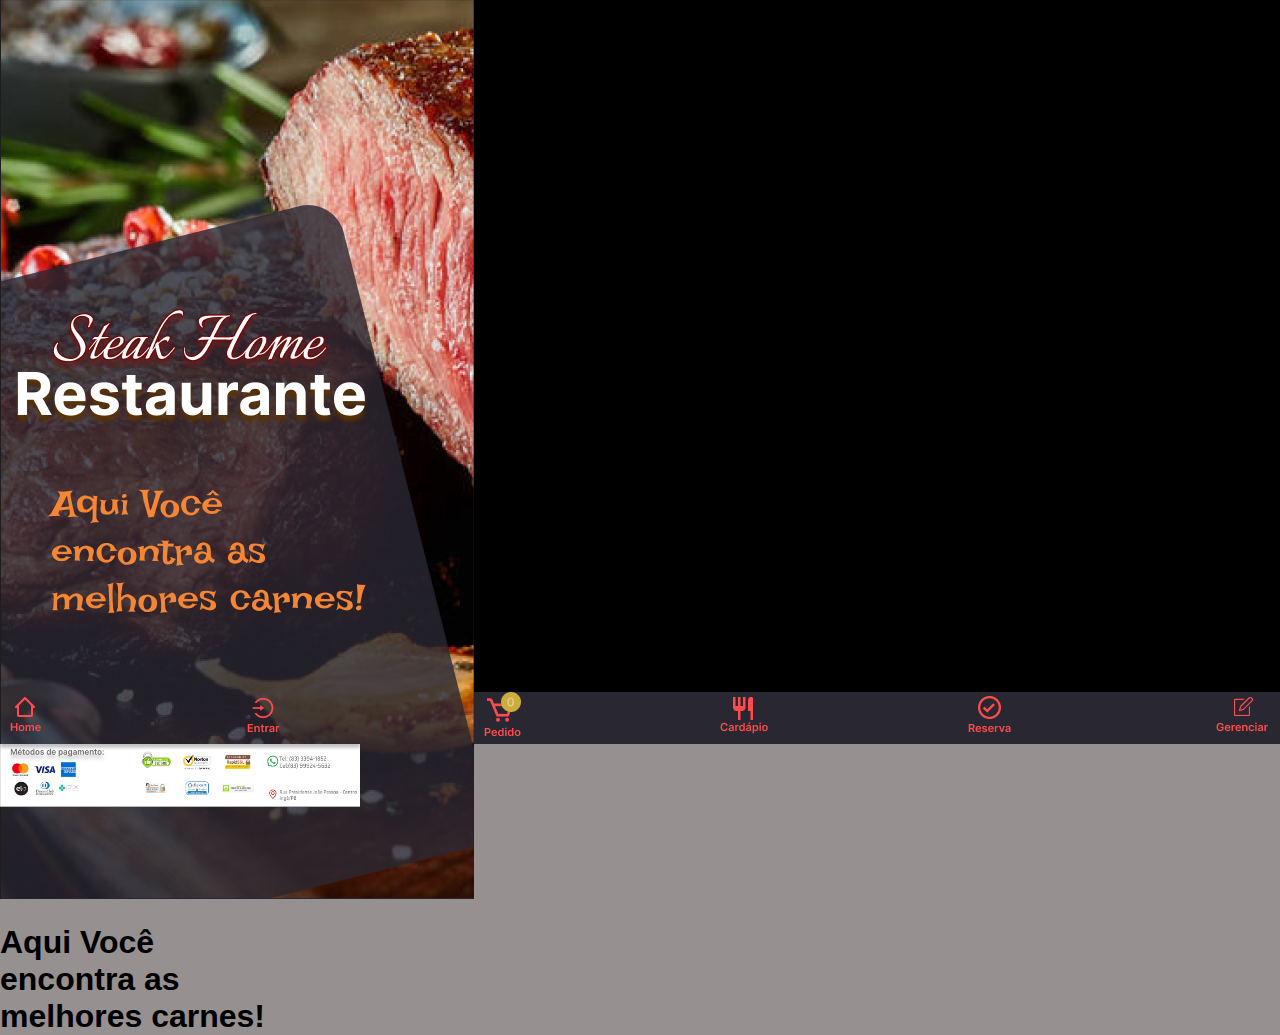
<file: index.html>
<!DOCTYPE html>
<html lang="pt-BR">
  <head>
    <meta charset="UTF-8" />
    <meta name="viewport" content="width=device-width, initial-scale=1.0" />
    <title>Steak Home Restaurante</title>
    <link rel="stylesheet" href="style.css" />
  </head>
  <body>
    <div class="superior">
      <a href=""><img src="imagens-usadas/fundohome1.PNG" alt="" /></a>
      <h1>
        Aqui Você<br />
        encontra as<br />
        melhores carnes!
      </h1>
    </div>

    <main>
      <nav>
        <div class="menu">
          <div class="iconeMenu">
            <a href="index.html"
              ><img src="imagens-usadas/Icone Home.png" alt=""
            /></a>
          </div>

          <div>
            <a href=""><img src="imagens-usadas/Icone Entrar.png" alt="" /></a>
          </div>

          <div>
            <a href=""><img src="imagens-usadas/Icone Pedido.png" alt="" /></a>
          </div>

          <div>
            <a href=""
              ><img src="imagens-usadas/Icone Cardapio.png" alt=""
            /></a>
          </div>

          <div>
            <a href=""><img src="imagens-usadas/Icone Reserva.png" alt="" /></a>
          </div>

          <div>
            <a href=""
              ><img src="imagens-usadas/Icone Gerenciar.png" alt=""
            /></a>
          </div>
        </div>
      </nav>

      <div class="inferior">
        <img src="imagens-usadas/rodape.PNG" alt="" />
      </div>
    </main>
  </body>
</html>
</file>
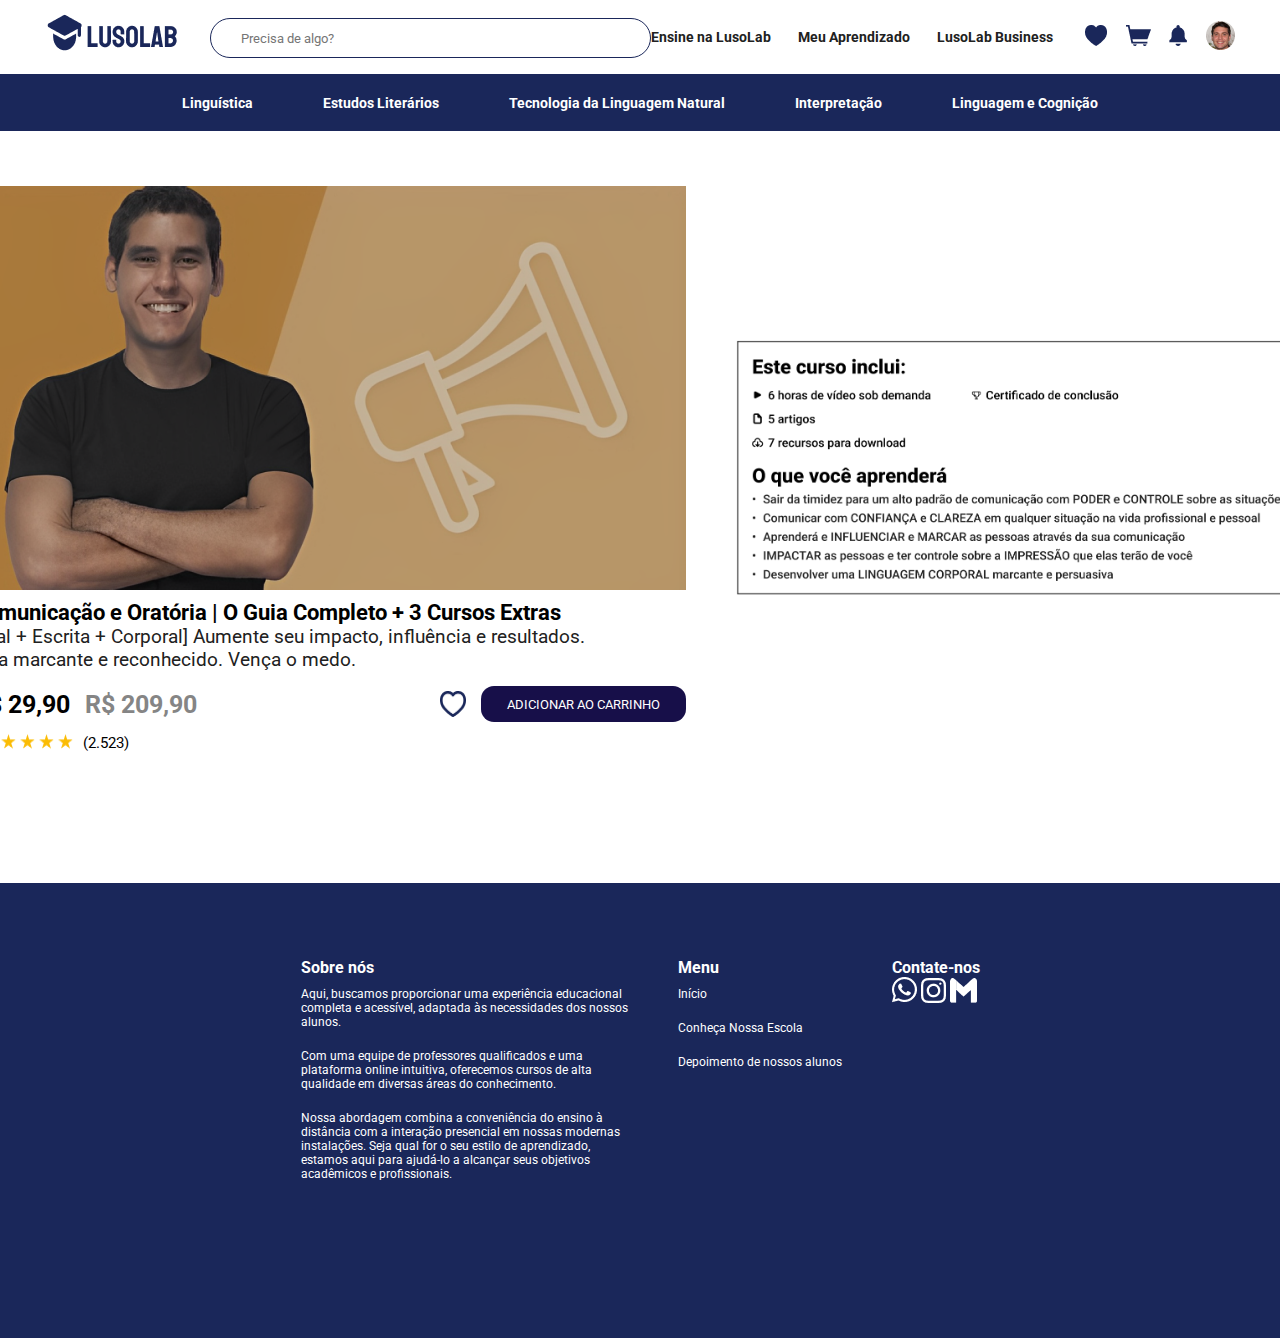
<file: plataforma gramatical/comprar-curso.html>
<!DOCTYPE html>
<html lang="pt-br">
<head>
    <meta charset="UTF-8">
    <meta name="viewport" content="width=device-width, initial-scale=1.0">
    <title>Comprar Curso</title>
    <link rel="stylesheet" href="comprar-curso.css">
</head>
<body>
    
    <header>
        <div>
            
            <div id="menu-branco">

                <div id="logo">
                    <a href="#"><img src="imagens-usadas/Logo LusoLab.png" alt="LogoLusoLab"></a>
                </div>

                <div id="busca">
                    <input id="buscar-header" type="text" placeholder="Precisa de algo?">
                </div>

                <div id="opcoes">
                    <a id="text-opcoes" href="#">Ensine na LusoLab</a>
                    <a id="text-opcoes" href="#">Meu Aprendizado</a>
                    <a id="text-opcoes" href="#">LusoLab Business</a>
                </div>

                <div id="icone">
                    <a href="#"><img src="imagens-usadas/Coração.png" alt=""></a>
                    <a href="#"><img src="imagens-usadas/Carrinho.png" alt=""></a>
                    <a href="#"><img src="imagens-usadas/Sino.png" alt=""></a>
                    <a href="#"><img src="imagens-usadas/Foto Perfil.png" alt=""></a>
                </div>

            </div>
            
            <div id="menu-azul">

                <div id="opcoes-menu-azul">
                    <a class="texto-menu-azul" href="#">Linguística</a>
                    <a class="texto-menu-azul" href="#">Estudos Literários</a>
                    <a class="texto-menu-azul" href="#">Tecnologia da Linguagem Natural</a>
                    <a class="texto-menu-azul" href="#">Interpretação</a>
                    <a class="texto-menu-azul" href="#">Linguagem e Cognição</a>
                </div>

            </div>

        </div>
    </header>

    <div class="container">
        <div class="conteudo-cursos">

            <div id="imagem-curso">
                <img src="imagens-usadas/image 10 (1) 1.png" alt="">
            </div>
    
            <div id="titulo-descricao-curso">
                <h3 id="titulo-curso">Comunicação e Oratória | O Guia Completo + 3 Cursos Extras</h3>
                <p id="descricao-curso">[Oral + Escrita + Corporal] Aumente seu impacto, influência e resultados. Seja marcante e reconhecido. Vença o medo.</p>
            </div>
    
            <div id="preco-carrinho">
    
                <div id="preco">
                    <h3 id="preco-novo">R$ 29,90</h3>
                    <h3 id="preco-antigo">R$ 209,90</h3>
                </div>
    
                <div id="favorito-carrinho">
                    <img id="botao-favorito" src="imagens-usadas/Coração Vazado.png" alt="">
                    <button id="botao-adicionar-carrinho">ADICIONAR AO CARRINHO</button>
                </div>
    
            </div>
    
            <div id="avaliacao">
                <div id="avaliacao-nota">
                    <p>4,0</p>
                </div>
                <div id="avalicao-estelas">
                    <img class="estrelas" src="imagens-usadas/Star 1.png" alt="">
                    <img class="estrelas" src="imagens-usadas/Star 1.png" alt="">
                    <img class="estrelas" src="imagens-usadas/Star 1.png" alt="">
                    <img class="estrelas" src="imagens-usadas/Star 1.png" alt="">
                </div>
                <div id="avalicao-qtdAvalicao">
                    <p>(2.523)</p>
                </div>
            </div>
        </div>
    
        <div>
          <img id="vantagem-curso" src="imagens-usadas/teset.PNG" alt="">
        </div>
    </div>

    <footer>

        <div class="rodape">

            <div id="sobre-nos">
                <h4>Sobre nós</h4>
                <p class="rodape-paragrafo">Aqui, buscamos proporcionar uma experiência educacional <br> completa e acessível, adaptada às necessidades dos nossos <br> alunos. </p>
                <p class="rodape-paragrafo">Com uma equipe de professores qualificados e uma <br> plataforma online intuitiva, oferecemos cursos de alta <br> qualidade em diversas áreas do conhecimento.</p>
                <p class="rodape-paragrafo">Nossa abordagem combina a conveniência do ensino à <br> distância com a interação presencial em nossas modernas <br> instalações. Seja qual for o seu estilo de aprendizado, <br> estamos aqui para ajudá-lo a alcançar seus objetivos <br> acadêmicos e profissionais.</p>
            </div>

            <div id="menu">
                <h4>Menu</h4>
                <p class="rodape-paragrafo">Início</p>
                <p class="rodape-paragrafo">Conheça Nossa Escola </p>
                <p class="rodape-paragrafo">Depoimento de nossos alunos</p>
            </div>

            <div id="contate-nos">
                <h4>Contate-nos</h4>
                <div>
                    <a class="rodape-paragrafo" href=""><img src="imagens-usadas/WhatsApp.png" alt=""></a>
                    <a class="rodape-paragrafo" href=""><img src="imagens-usadas/Instagram.png" alt=""></a>
                    <a class="rodape-paragrafo" href=""><img src="imagens-usadas/Gmail.png" alt=""></a>
                </div>
            </div>

        </div>

    </footer>

</body>
</html>
</file>
<file: style.css>
/* Estilo geral */

body {
  font-family: sans-serif;
  margin: 0;
  padding: 0;
  background-color: rgb(150, 144, 144);
}

.superior {
  background-color: black;
  background-repeat: no-repeat;
  height: 692px;
}

.menu {
  background-color: #292732;
    display: flex;
  align-items: center;
  justify-content: space-between;
  padding-left: 10px;
  padding-right: 10px;
}

.inferior img {
  width: 360px;
  background-color: aliceblue;
}
</file>
<file: plataforma gramatical/comprar-curso.css>
@import url('https://fonts.googleapis.com/css2?family=Roboto:ital,wght@0,100;0,300;0,400;0,500;0,700;0,900;1,100;1,300;1,400;1,500;1,700; 1.900&display=swap');
  

* {
    padding: 0;
    margin: 0;
    font-family: "Roboto", sans-serif;
    font-style: normal;
}

#menu-branco {
    display: flex;
    align-items: center;
    justify-content: space-between;
    height: 74px;
}

#logo {
    padding-left: 45px;
    width: 133px;
    height: 54px;
}

#busca {
    width: 409px;
    height: 38px;
}

#busca input {
    padding-left: 30px;
}

#buscar-header {
    width: 409px;
    height: 38px;
    border-radius: 20px;
    border: 1px solid #1A275A;
}

#opcoes {
    width: 402px;
    height: 16px;
    display: flex;
    align-items: center;
    justify-content: space-between;
    
}

#text-opcoes {
    text-decoration: none;
    font-size: 14px;
    color: #212121;
    font-weight: bolder;
}

#icone {
    width: 150px;
    height: 29px;
    display: flex;
    align-items: center;
    justify-content: space-between;
    padding-right: 45px;
}

#menu-azul {
    background-color: #1A275A;
    height: 37px;
    padding-top: 10px;
    padding-bottom: 10px;
    display: flex;
    align-items: center;
    justify-content: center;
}

#opcoes-menu-azul {
    width: 916px;
    display: flex;
    align-items: center;
    justify-content: space-between;
    font-size: 14px;
}

.texto-menu-azul {
    color: rgb(255, 255, 255);
    text-decoration: none;
    font-weight: bolder;
}

.container {
    display: flex;
    align-items: center;
    justify-content: center;
    padding-top: 55px;
    padding-bottom: 130px;
    gap: 50px;
}

#imagem-curso {
    width: 714px;
    height: 404px;
}

#titulo-descricao-curso {
    padding-top: 10px;
}

#titulo-curso {
    font-size: 22px;
}

#descricao-curso {
    color: #212121;
    font-size: 19px;
    width: 646px;
}

#preco-carrinho {
    display: flex;
    align-items: center;
    justify-content: space-between;
    width: 714px;
    padding-top: 15px;
}

#preco {
    display: flex;
    gap: 15px;
}

#preco-novo {
    font-size: 25px;
}

#preco-antigo {
    font-size: 25px;
    color: 
    #858585;
}

#favorito-carrinho {
    display: flex;
    align-items: center;
    justify-content: center;
    gap: 15px;
}

#botao-favorito {
    width: 26px;
    height: 26px;
}

#botao-adicionar-carrinho {
    color: white;
    border: 0px;
    background-color: #170F49;
    border-radius: 13px;
    width: 205px;
    height: 36px;
}

#avaliacao {
    display: flex;
    padding-top: 12px;
    gap: 10px;
    width: 170px;
    font-size: 15px;
}

#vantagem-curso {
    width: 572px;
    height: 256px;
}

.estrelas {
    width: 15px;
    height: 15px;
}

.rodape {
    color: white;
    background-color: #1A275A;
    display: flex;
    justify-content: center;
    gap: 50px;
    height: 380px;
    padding-top: 75px;
}

.rodape-paragrafo {
    padding-bottom: 10px;
    padding-top: 10px;
    font-size: 12px;
}
</file>
